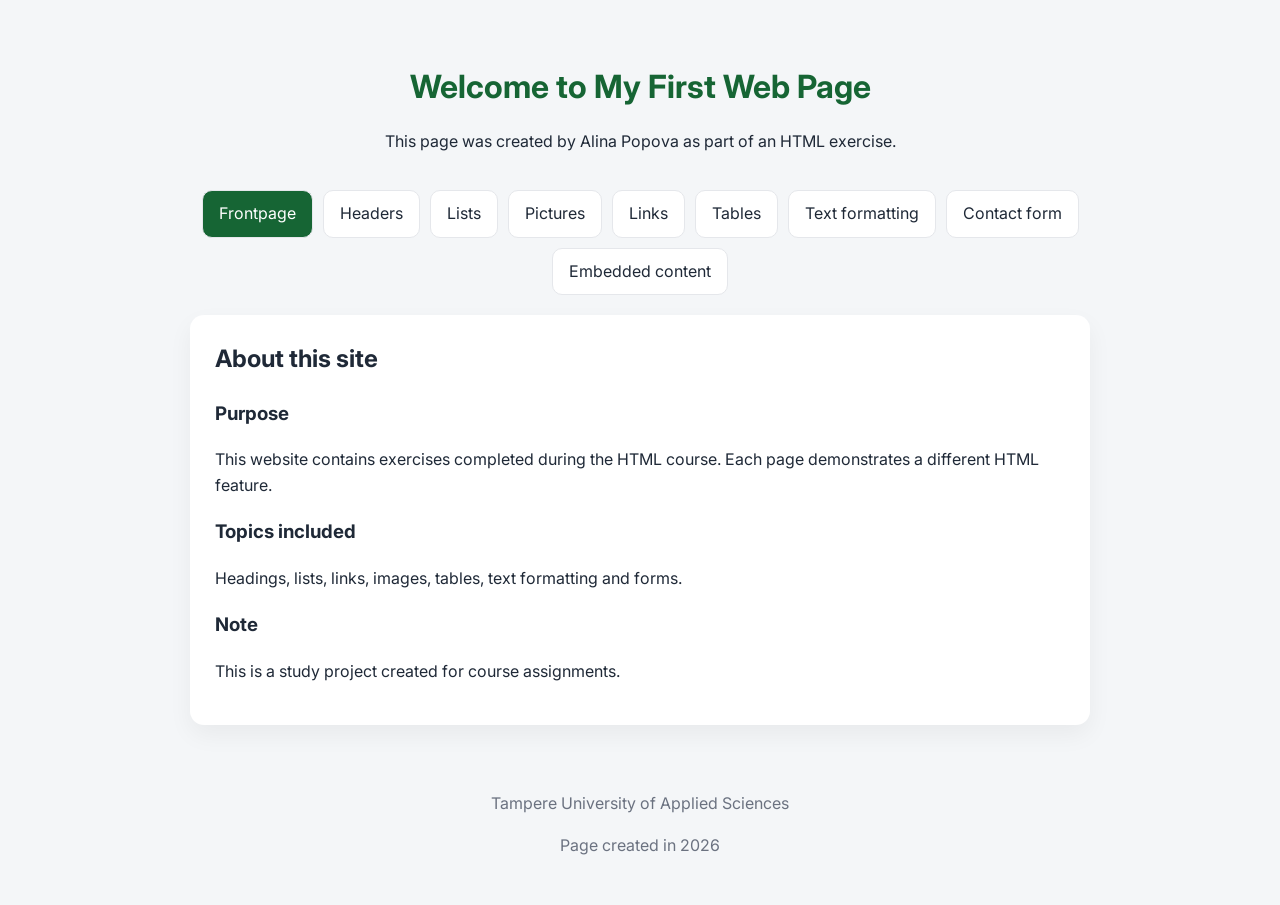
<file: index.html>
<!DOCTYPE html>
<html lang="fi">
<head>
  <meta charset="utf-8">
  <title>My First Web Page</title>

  <link rel="preconnect" href="https://fonts.googleapis.com">
  <link rel="preconnect" href="https://fonts.gstatic.com" crossorigin>
  <link href="https://fonts.googleapis.com/css2?family=Inter:wght@400;600;700&display=swap" rel="stylesheet">

  <link rel="stylesheet" href="styles.css">
</head>

<body>

<header class="header">
  <h1>Welcome to My First Web Page</h1>
  <p>This page was created by Alina Popova as part of an HTML exercise.</p>
</header>

<nav class="nav">
  <a href="index.html" class="active">Frontpage</a>
  <a href="headingtest.html">Headers</a>
  <a href="listtest.html">Lists</a>
  <a href="picturetest.html">Pictures</a>
  <a href="espoolinks.html">Links</a>
  <a href="taulukot.html">Tables</a>
  <a href="textformatting.html">Text formatting</a>
  <a href="contactform.html">Contact form</a>
  <a href="embedcontent.html">Embedded content</a>
</nav>

<main>

<article class="card">
  <h2>About this site</h2>

  <section>
    <h3>Purpose</h3>
    <p>
      This website contains exercises completed during the HTML course.
      Each page demonstrates a different HTML feature.
    </p>
  </section>

  <section>
    <h3>Topics included</h3>
    <p>
      Headings, lists, links, images, tables, text formatting and forms.
    </p>
  </section>

  <section>
    <h3>Note</h3>
    <p>
      This is a study project created for course assignments.
    </p>
  </section>
</article>

</main>

<footer class="footer">
  <p>Tampere University of Applied Sciences</p>
  <p>Page created in <time datetime="2026">2026</time></p>
</footer>

</body>
</html>
</file>
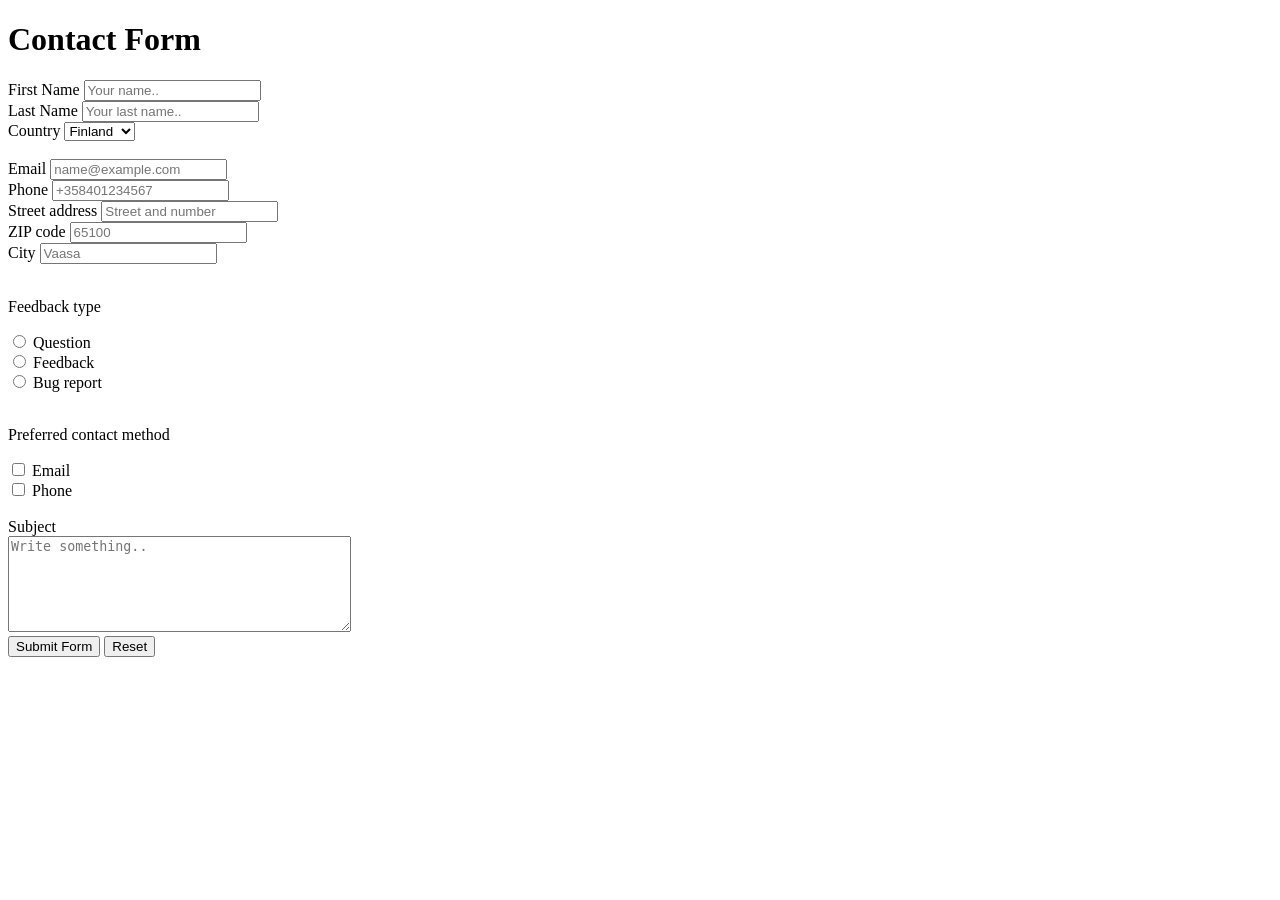
<file: contactform.html>
<!DOCTYPE html>
<html lang="fi">
<head>
  <meta charset="utf-8">
  <title>Contact Form</title>
</head>
<body>

<h1>Contact Form</h1>

<form action="#" method="post">

  <label for="fname">First Name</label>
  <input type="text" id="fname" name="firstname" placeholder="Your name.." required>
  <br>

  <label for="lname">Last Name</label>
  <input type="text" id="lname" name="lastname" placeholder="Your last name.." required>
  <br>

  <label for="country">Country</label>
  <select id="country" name="country">
    <option value="finland">Finland</option>
    <option value="sweden">Sweden</option>
    <option value="norway">Norway</option>
  </select>
  <br><br>

  <!-- Added fields (task step 4) -->

  <label for="email">Email</label>
  <input type="email" id="email" name="email" placeholder="name@example.com" required>
  <br>

  <label for="phone">Phone</label>
  <input type="tel" id="phone" name="phone" placeholder="+358401234567">
  <br>

  <label for="street">Street address</label>
  <input type="text" id="street" name="street" placeholder="Street and number">
  <br>

  <label for="zip">ZIP code</label>
  <input type="text" id="zip" name="zip" pattern="[0-9]{5}" placeholder="65100">
  <br>

  <label for="city">City</label>
  <input type="text" id="city" name="city" placeholder="Vaasa">
  <br><br>

  <!-- Radio buttons -->

  <p>Feedback type</p>

  <input type="radio" id="q" name="type" value="question">
  <label for="q">Question</label><br>

  <input type="radio" id="fb" name="type" value="feedback">
  <label for="fb">Feedback</label><br>

  <input type="radio" id="bug" name="type" value="bug">
  <label for="bug">Bug report</label>
  <br><br>

  <!-- Checkboxes -->

  <p>Preferred contact method</p>

  <input type="checkbox" id="cemail" name="contact" value="email">
  <label for="cemail">Email</label><br>

  <input type="checkbox" id="cphone" name="contact" value="phone">
  <label for="cphone">Phone</label>
  <br><br>

  <label for="subject">Subject</label><br>
  <textarea id="subject" name="subject" placeholder="Write something.." rows="6" cols="40"></textarea>
  <br>

  <button type="submit">Submit Form</button>
  <button type="reset">Reset</button>

</form>

</body>
</html>
</file>
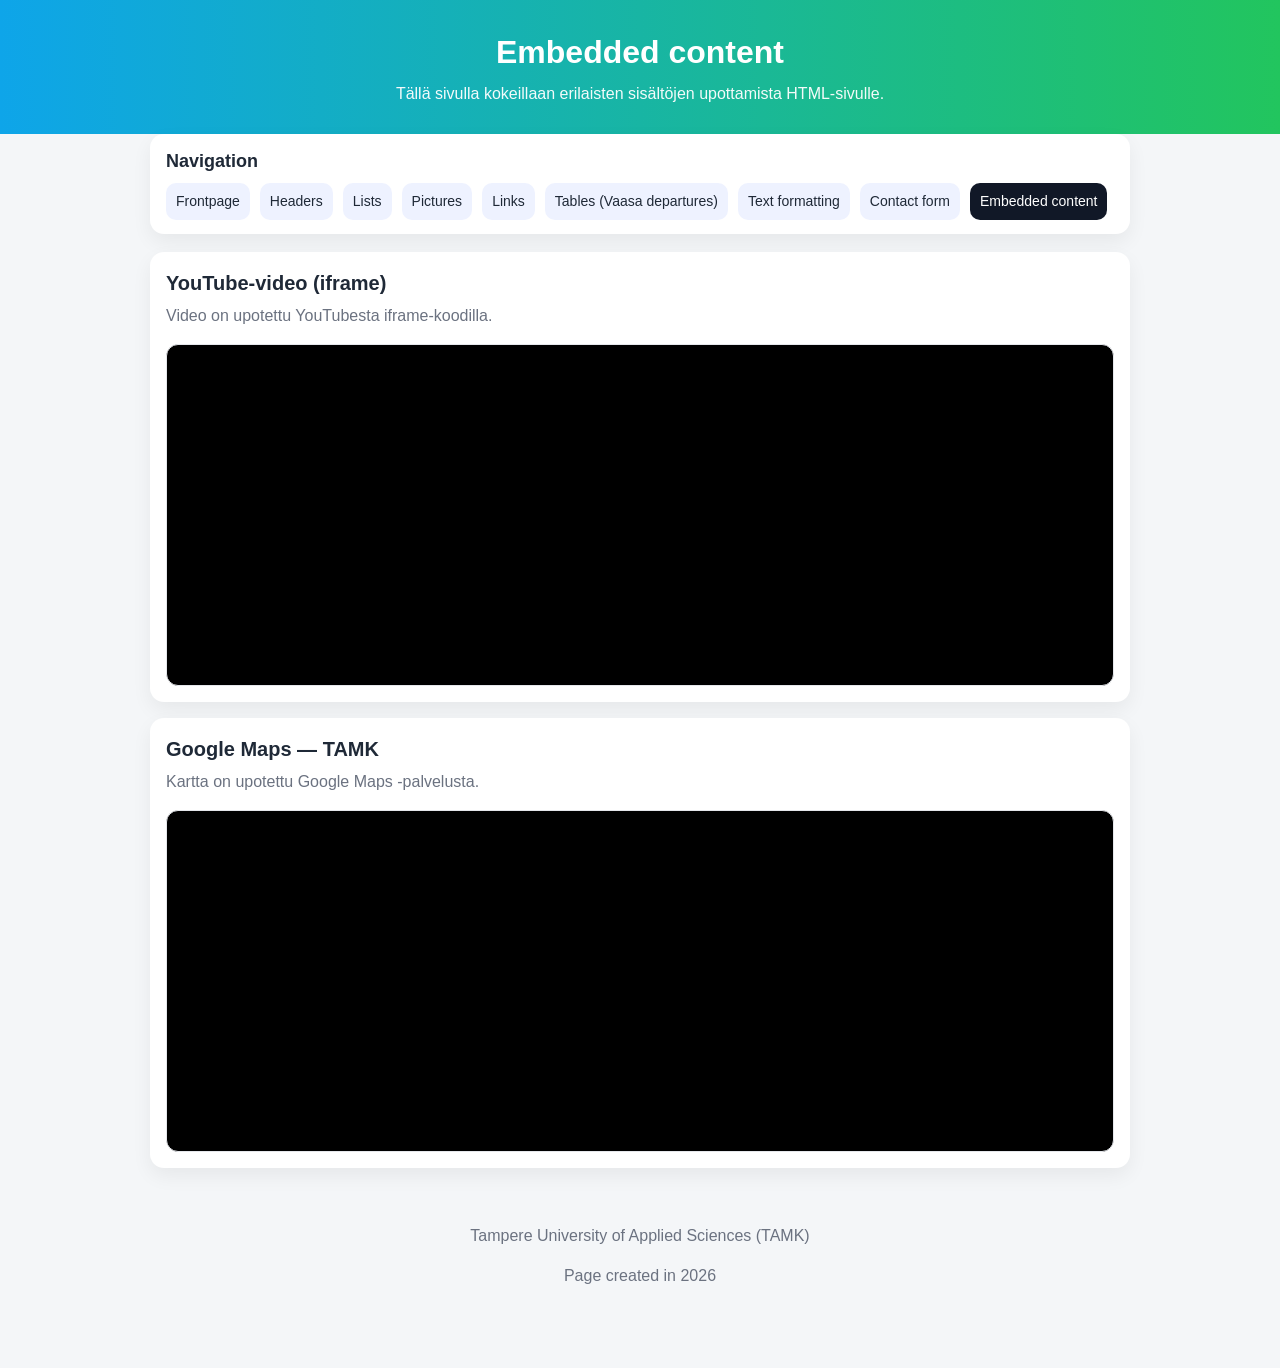
<file: embedcontent.html>
<!DOCTYPE html>
<html lang="fi">
<head>
<meta charset="utf-8">
<meta name="viewport" content="width=device-width, initial-scale=1">

<title>Embedded content HTML-sivulla | Video, kartta ja media</title>

<meta name="description" content="Esimerkkisivu, joka näyttää miten erilaisia sisältöjä kuten YouTube-videoita, Google Maps -karttoja sekä HTML5 video- ja audioelementtejä voidaan upottaa HTML-sivulle.">

<style>
body{
margin:0;
font-family: Arial, Helvetica, sans-serif;
background:#f4f6f8;
color:#1f2937;
line-height:1.5;
}
header{
background: linear-gradient(90deg, #0ea5e9, #22c55e);
color:white;
padding:28px 16px;
text-align:center;
}
header h1{ margin:0 0 6px 0; }
header p{ margin:0; opacity:0.95; }

.container{
max-width: 980px;
margin: 0 auto;
padding: 18px 16px 40px;
}

nav{
background:white;
border-radius: 14px;
padding: 14px 16px;
box-shadow: 0 8px 20px rgba(0,0,0,0.06);
margin-top: -18px;
}
nav h2{
margin: 0 0 8px 0;
font-size: 18px;
}
.navlinks{
display:flex;
flex-wrap:wrap;
gap:10px;
}
.navlinks a{
text-decoration:none;
background:#eef2ff;
color:#1f2937;
padding:8px 10px;
border-radius: 10px;
font-size: 14px;
}
.navlinks a.active{
background:#111827;
color:white;
}

main{ margin-top: 18px; }

.card{
background:white;
border-radius: 14px;
padding: 16px;
box-shadow: 0 8px 20px rgba(0,0,0,0.06);
margin-bottom: 16px;
}
.card h2{
margin:0 0 6px 0;
font-size: 20px;
}
.muted{ color:#6b7280; margin-top:0; }

.embed{
margin-top: 10px;
border-radius: 12px;
overflow:hidden;
border: 1px solid #e5e7eb;
background:#000;
}
.embed iframe{
display:block;
width:100%;
height: 340px;
border:0;
}

video{
width:100%;
max-width: 100%;
border-radius: 12px;
border: 1px solid #e5e7eb;
background:#000;
}

.controls{
display:flex;
flex-wrap:wrap;
gap:10px;
align-items:center;
margin-top: 12px;
}
button{
border:0;
background:#111827;
color:white;
padding:10px 12px;
border-radius: 10px;
cursor:pointer;
font-size: 14px;
}
button.secondary{
background:#e5e7eb;
color:#111827;
}
button:active{ transform: translateY(1px); }

audio{
width:100%;
margin-top: 8px;
}

footer{
text-align:center;
padding: 24px 16px;
color:#6b7280;
}

@media (max-width: 520px){
.embed iframe{ height: 240px; }
nav h2{ font-size: 16px; }
}
</style>
</head>

<body>

<header>
<h1>Embedded content</h1>
<p>Tällä sivulla kokeillaan erilaisten sisältöjen upottamista HTML-sivulle.</p>
</header>

<div class="container">

<nav>
<h2>Navigation</h2>
<div class="navlinks">
<a href="index.html">Frontpage</a>
<a href="headingtest.html">Headers</a>
<a href="listtest.html">Lists</a>
<a href="picturetest.html">Pictures</a>
<a href="espoolinks.html">Links</a>
<a href="taulukot.html">Tables (Vaasa departures)</a>
<a href="textformatting.html">Text formatting</a>
<a href="contactform.html">Contact form</a>
<a class="active" href="embedcontent.html">Embedded content</a>
</div>
</nav>

<main>

<section class="card">
<h2>YouTube-video (iframe)</h2>
<p class="muted">Video on upotettu YouTubesta iframe-koodilla.</p>

<div class="embed">
<iframe
src="https://www.youtube.com/embed/FQdaUv95mR8"
title="HTML tutorial video YouTubesta"
allow="accelerometer; autoplay; clipboard-write; encrypted-media; gyroscope; picture-in-picture"
allowfullscreen>
</iframe>
</div>
</section>

<section class="card">
<h2>Google Maps — TAMK</h2>
<p class="muted">Kartta on upotettu Google Maps -palvelusta.</p>

<div class="embed">
<iframe
src="https://www.google.com/maps?q=Tampere%20University%20of%20Applied%20Sciences%20TAMK&output=embed"
title="Kartta Tampere University of Applied Sciences TAMK"
loading="lazy">
</iframe>
</div>
</section>

<footer>
<p>Tampere University of Applied Sciences (TAMK)</p>
<p>Page created in <time datetime="2026">2026</time></p>
</footer>

</body>
</html>
</file>
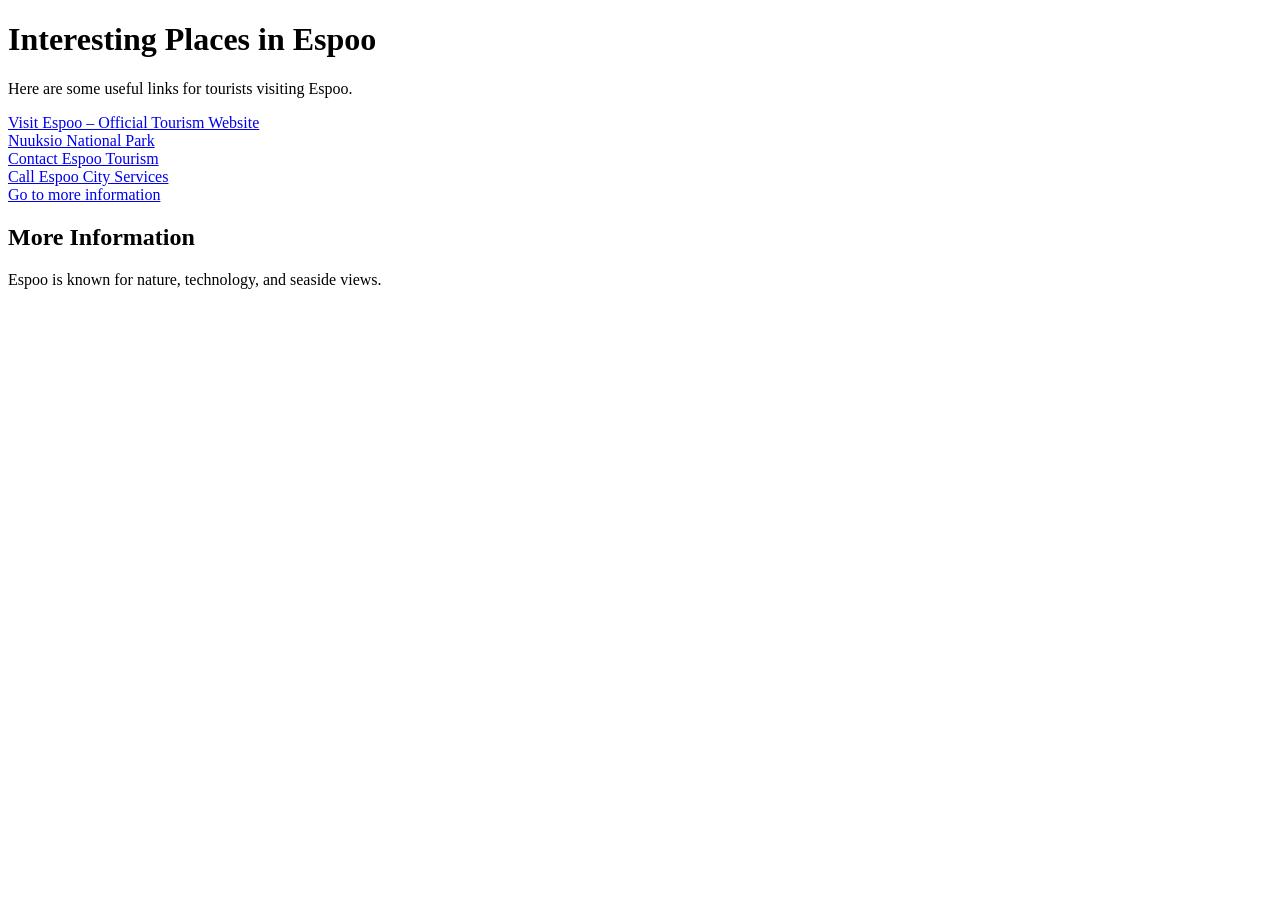
<file: espoolinks.html>
<!DOCTYPE html>
<html lang="fi">
<head>
    <meta charset="utf-8">
    <title>Espoo Tourist Links</title>
</head>
<body>

<h1>Interesting Places in Espoo</h1>

<p>Here are some useful links for tourists visiting Espoo.</p>

<!-- Absolute link -->
<a href="https://www.visitespoo.fi" target="_blank">
    Visit Espoo – Official Tourism Website
</a>
<br>

<!-- Nuuksio National Park link -->
<a href="https://www.luontoon.fi/fi/kohteet/nuuksion-kansallispuisto" target="_blank">
    Nuuksio National Park
</a>
<br>

<!-- Email link -->
<a href="mailto:info@visitespoo.fi">
    Contact Espoo Tourism
</a>
<br>

<!-- Phone link -->
<a href="tel:+358981621">
    Call Espoo City Services
</a>
<br>

<!-- Link inside the same page -->
<a href="#moreinfo">Go to more information</a>

<h2 id="moreinfo">More Information</h2>
<p>Espoo is known for nature, technology, and seaside views.</p>

</body>
</html>
</file>
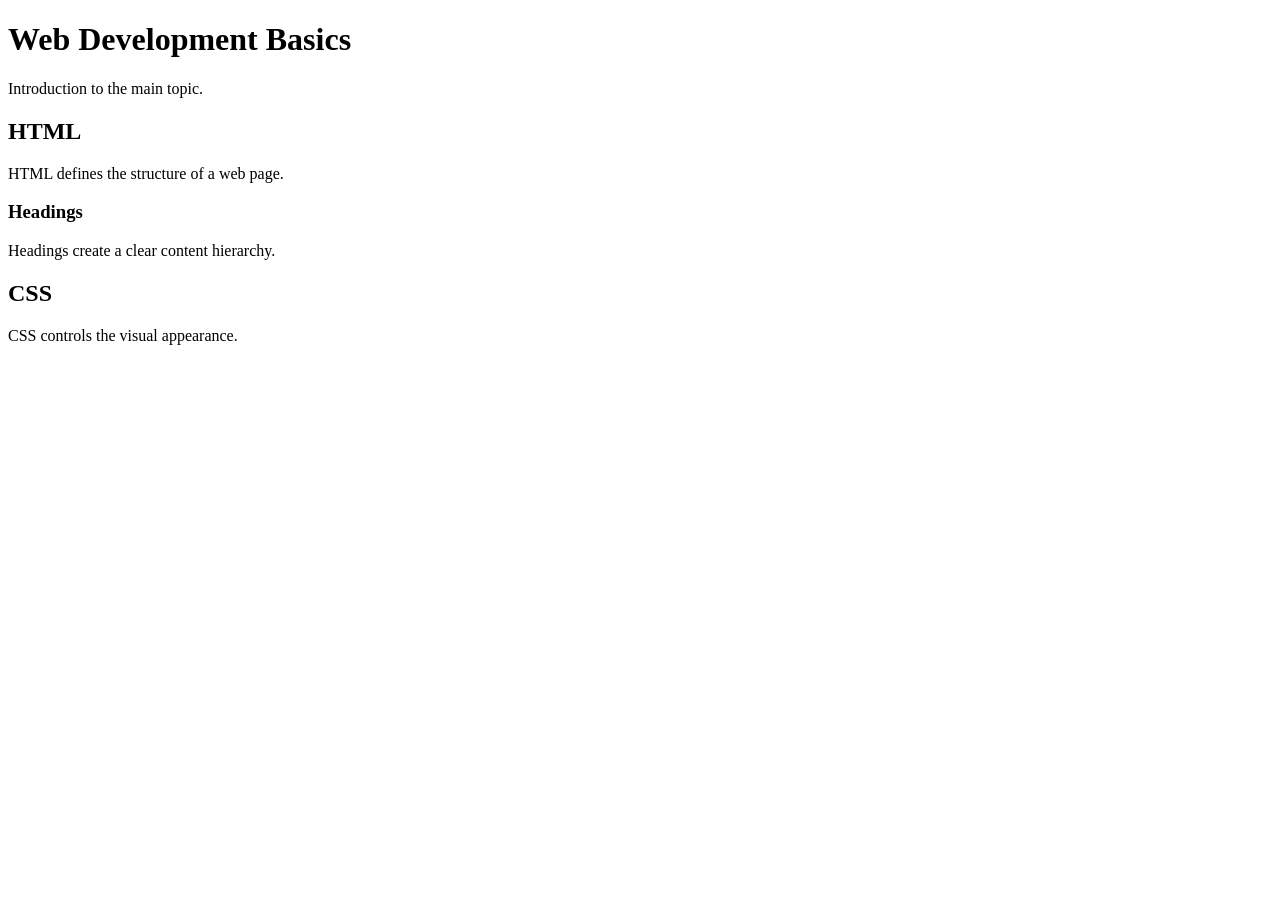
<file: headingtest.html>
<!DOCTYPE html>
<html lang="fi">
<head>
    <meta charset="utf-8">
    <title>Heading Structure Example</title>
</head>
<body>

    <h1>Web Development Basics</h1>
    <p>Introduction to the main topic.</p>

    <h2>HTML</h2>
    <p>HTML defines the structure of a web page.</p>

    <h3>Headings</h3>
    <p>Headings create a clear content hierarchy.</p>

    <h2>CSS</h2>
    <p>CSS controls the visual appearance.</p>

</body>
</html>
</file>
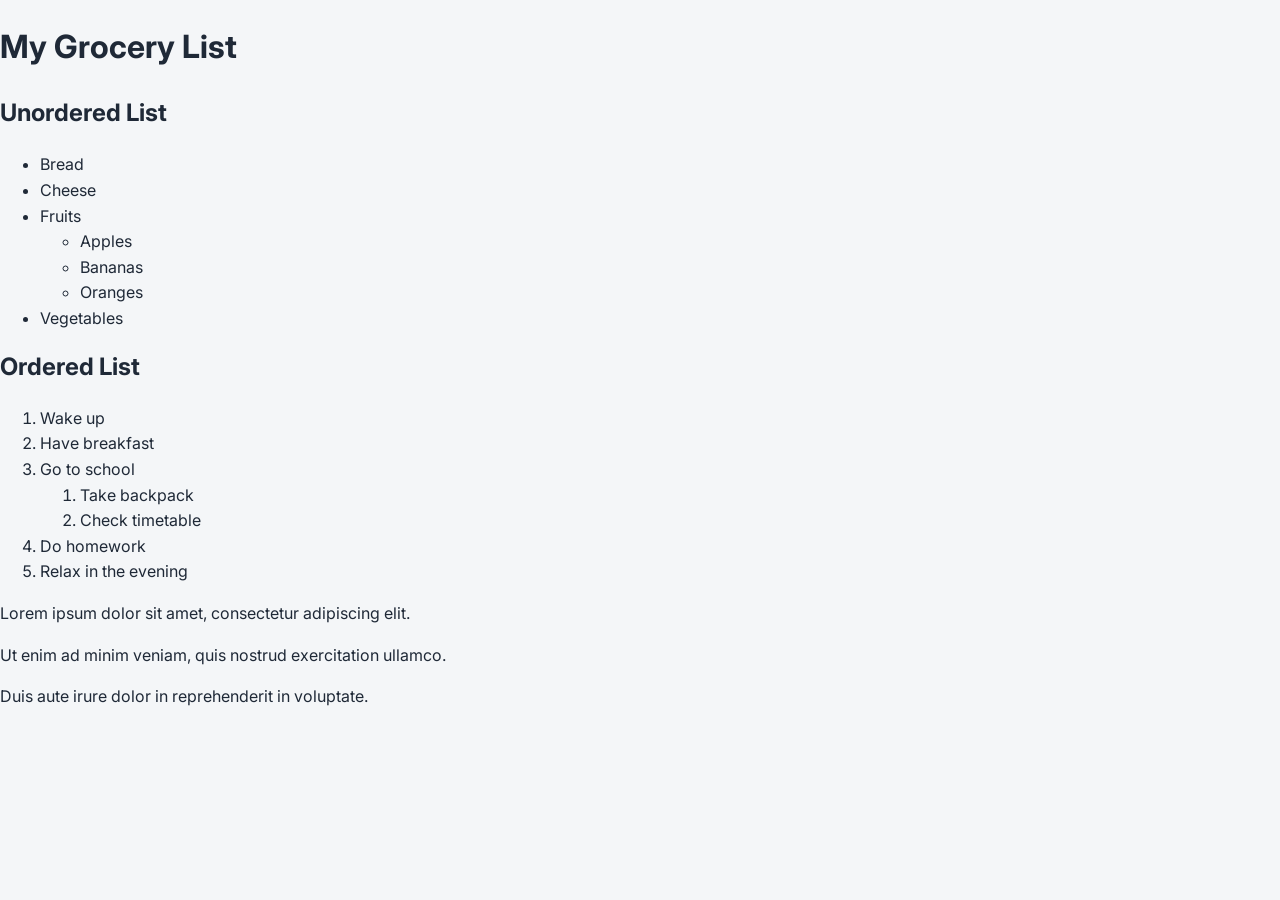
<file: listtest.html>
<!DOCTYPE html>
<html lang="fi">
<head>
  <meta charset="utf-8">
  <title>List Test Example</title>
  <link rel="preconnect" href="https://fonts.googleapis.com">
  <link rel="preconnect" href="https://fonts.gstatic.com" crossorigin>
  <link href="https://fonts.googleapis.com/css2?family=Inter:wght@400;600;700&display=swap" rel="stylesheet">
  <link rel="stylesheet" href="styles.css">
</head>
<body>

  <h1>My Grocery List</h1>

  <h2>Unordered List</h2>
  <ul>
    <li>Bread</li>
    <li>Cheese</li>
    <li>Fruits
      <ul>
        <li>Apples</li>
        <li>Bananas</li>
        <li>Oranges</li>
      </ul>
    </li>
    <li>Vegetables</li>
  </ul>

  <h2>Ordered List</h2>
  <ol>
    <li>Wake up</li>
    <li>Have breakfast</li>
    <li>Go to school
      <ol>
        <li>Take backpack</li>
        <li>Check timetable</li>
      </ol>
    </li>
    <li>Do homework</li>
    <li>Relax in the evening</li>
  </ol>

  <p>Lorem ipsum dolor sit amet, consectetur adipiscing elit.</p>
  <p>Ut enim ad minim veniam, quis nostrud exercitation ullamco.</p>
  <p>Duis aute irure dolor in reprehenderit in voluptate.</p>

</body>
</html>
</file>
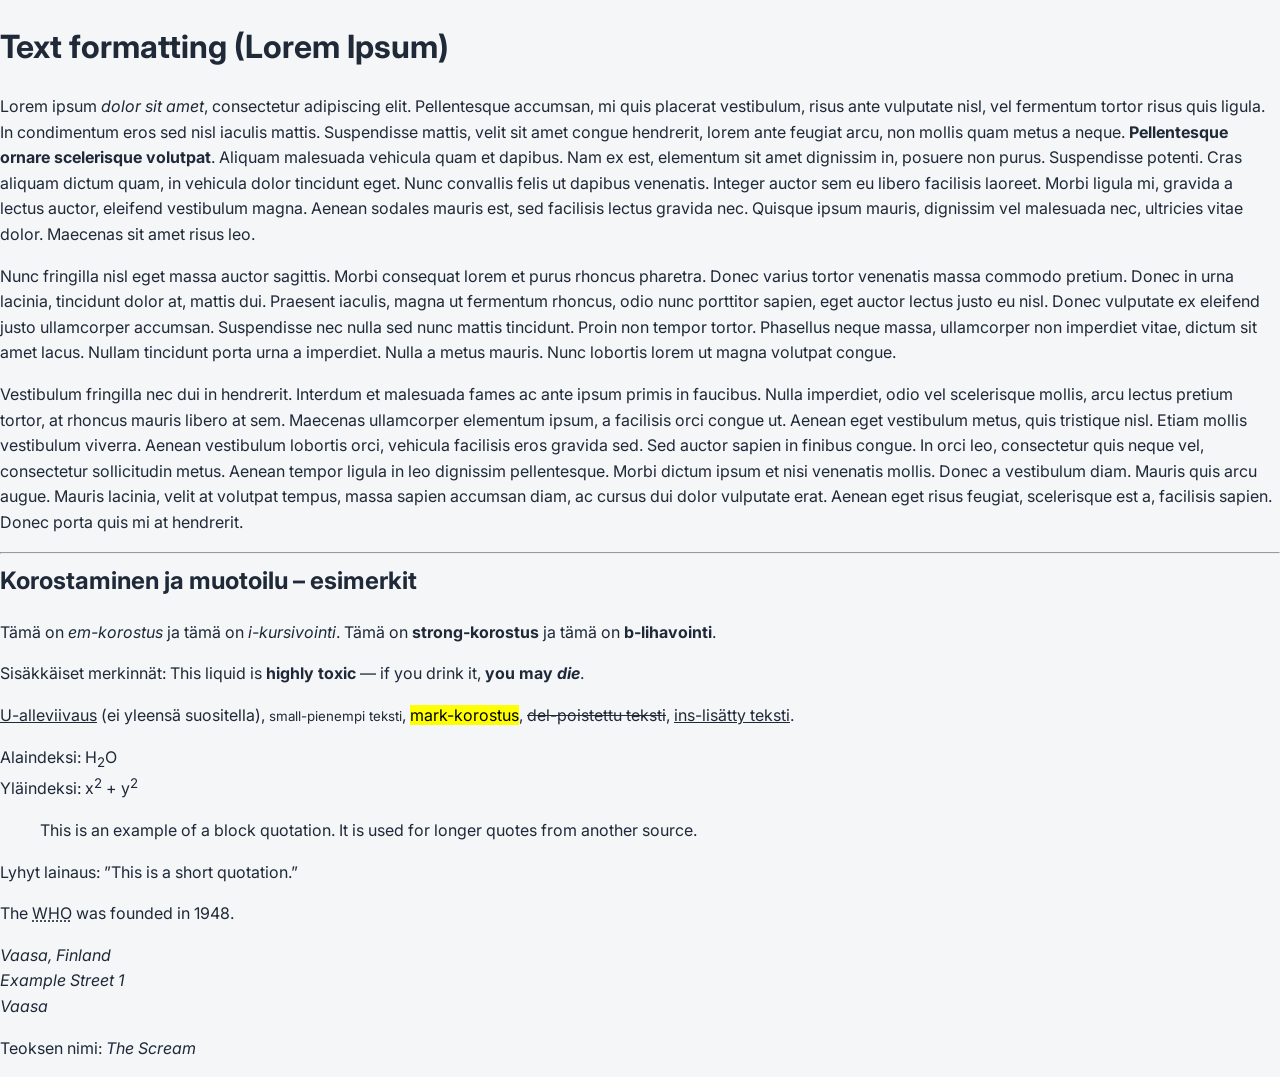
<file: textformatting.html>
<!DOCTYPE html>
<html lang="fi">
<head>
  <meta charset="utf-8">
  <title>Text formatting</title>
  <link rel="preconnect" href="https://fonts.googleapis.com">
  <link rel="preconnect" href="https://fonts.gstatic.com" crossorigin>
  <link href="https://fonts.googleapis.com/css2?family=Inter:wght@400;600;700&display=swap" rel="stylesheet">
  <link rel="stylesheet" href="styles.css">
</head>
<body>

  <h1>Text formatting (Lorem Ipsum)</h1>

  <p>
    Lorem ipsum <em>dolor sit amet</em>, consectetur adipiscing elit.
    Pellentesque accumsan, mi quis placerat vestibulum, risus ante vulputate nisl,
    vel fermentum tortor risus quis ligula. In condimentum eros sed nisl iaculis mattis.
    Suspendisse mattis, velit sit amet congue hendrerit, lorem ante feugiat arcu, non mollis quam metus a neque.
    <strong>Pellentesque ornare scelerisque volutpat</strong>.
    Aliquam malesuada vehicula quam et dapibus. Nam ex est, elementum sit amet dignissim in, posuere non purus.
    Suspendisse potenti. Cras aliquam dictum quam, in vehicula dolor tincidunt eget.
    Nunc convallis felis ut dapibus venenatis.
    Integer auctor sem eu libero facilisis laoreet.
    Morbi ligula mi, gravida a lectus auctor, eleifend vestibulum magna.
    Aenean sodales mauris est, sed facilisis lectus gravida nec.
    Quisque ipsum mauris, dignissim vel malesuada nec, ultricies vitae dolor.
    Maecenas sit amet risus leo.
  </p>

  <p>
    Nunc fringilla nisl eget massa auctor sagittis.
    Morbi consequat lorem et purus rhoncus pharetra.
    Donec varius tortor venenatis massa commodo pretium.
    Donec in urna lacinia, tincidunt dolor at, mattis dui.
    Praesent iaculis, magna ut fermentum rhoncus, odio nunc porttitor sapien, eget auctor lectus justo eu nisl.
    Donec vulputate ex eleifend justo ullamcorper accumsan.
    Suspendisse nec nulla sed nunc mattis tincidunt.
    Proin non tempor tortor.
    Phasellus neque massa, ullamcorper non imperdiet vitae, dictum sit amet lacus.
    Nullam tincidunt porta urna a imperdiet.
    Nulla a metus mauris.
    Nunc lobortis lorem ut magna volutpat congue.
  </p>

  <p>
    Vestibulum fringilla nec dui in hendrerit.
    Interdum et malesuada fames ac ante ipsum primis in faucibus.
    Nulla imperdiet, odio vel scelerisque mollis, arcu lectus pretium tortor, at rhoncus mauris libero at sem.
    Maecenas ullamcorper elementum ipsum, a facilisis orci congue ut.
    Aenean eget vestibulum metus, quis tristique nisl.
    Etiam mollis vestibulum viverra.
    Aenean vestibulum lobortis orci, vehicula facilisis eros gravida sed.
    Sed auctor sapien in finibus congue.
    In orci leo, consectetur quis neque vel, consectetur sollicitudin metus.
    Aenean tempor ligula in leo dignissim pellentesque.
    Morbi dictum ipsum et nisi venenatis mollis.
    Donec a vestibulum diam.
    Mauris quis arcu augue.
    Mauris lacinia, velit at volutpat tempus, massa sapien accumsan diam, ac cursus dui dolor vulputate erat.
    Aenean eget risus feugiat, scelerisque est a, facilisis sapien.
    Donec porta quis mi at hendrerit.
  </p>

  <hr>

  <h2>Korostaminen ja muotoilu – esimerkit</h2>

  <p>
    Tämä on <em>em-korostus</em> ja tämä on <i>i-kursivointi</i>.
    Tämä on <strong>strong-korostus</strong> ja tämä on <b>b-lihavointi</b>.
  </p>

  <p>
    Sisäkkäiset merkinnät:
    This liquid is <strong>highly toxic</strong> — if you drink it, <strong>you may <em>die</em></strong>.
  </p>

  <p>
    <u>U-alleviivaus</u> (ei yleensä suositella),
    <small>small-pienempi teksti</small>,
    <mark>mark-korostus</mark>,
    <del>del-poistettu teksti</del>,
    <ins>ins-lisätty teksti</ins>.
  </p>

  <p>
    Alaindeksi: H<sub>2</sub>O<br>
    Yläindeksi: x<sup>2</sup> + y<sup>2</sup>
  </p>

  <blockquote cite="https://developer.mozilla.org/">
    This is an example of a block quotation. It is used for longer quotes from another source.
  </blockquote>

  <p>
    Lyhyt lainaus: <q cite="https://www.w3schools.com/">This is a short quotation.</q>
  </p>

  <p>
    The <abbr title="World Health Organization">WHO</abbr> was founded in 1948.
  </p>

  <address>
    Vaasa, Finland<br>
    Example Street 1<br>
    Vaasa
  </address>

  <p>
    Teoksen nimi: <cite>The Scream</cite>
  </p>

</body>
</html>
</file>
<file: styles.css>
:root{
  --bg: #f4f6f8;
  --card: #ffffff;
  --text: #1f2937;
  --muted: #6b7280;
  --accent: #166534;
  --link: #2563eb;
  --link-hover: #1e40af;
}

*{
  box-sizing: border-box;
}

body{
  margin: 0;
  font-family: "Inter", Arial, Helvetica, sans-serif;
  background: var(--bg);
  color: var(--text);
  line-height: 1.6;
}

/* HEADER */
.header{
  text-align: center;
  padding: 40px 20px 20px;
}

.header h1{
  color: var(--accent);
  margin-bottom: 10px;
}

/* NAVIGATION */
.nav{
  max-width: 1000px;
  margin: 0 auto 20px auto;
  display: flex;
  flex-wrap: wrap;
  justify-content: center;
  gap: 10px;
}

.nav a{
  padding: 10px 16px;
  background: white;
  border-radius: 10px;
  text-decoration: none;
  color: var(--text);
  border: 1px solid #e5e7eb;
  transition: 0.2s;
}

.nav a:hover{
  background: #111827;
  color: white;
}

.nav .active{
  background: var(--accent);
  color: white;
}

/* CARD */
.card{
  max-width: 900px;
  margin: 20px auto;
  background: var(--card);
  padding: 25px;
  border-radius: 14px;
  box-shadow: 0 10px 25px rgba(0,0,0,0.05);
}

h2{
  margin-top: 0;
}

/* FOOTER */
.footer{
  text-align: center;
  color: var(--muted);
  padding: 30px 0;
}

/* FORM */
form{
  margin: 30px auto;
  width: 420px;
  padding: 20px;
  border-radius: 14px;
  background-color: #d1fae5;
}

label{
  display: inline-block;
  width: 110px;
  text-align: right;
}

input, textarea, select{
  width: 240px;
  padding: 6px;
  border-radius: 6px;
  border: 1px solid #999;
}

textarea{
  height: 100px;
}

button{
  padding: 10px 16px;
  border-radius: 8px;
  border: none;
  background: var(--accent);
  color: white;
  cursor: pointer;
}

button:hover{
  background: #14532d;
}

/* TABLE */
table{
  width: 100%;
  border-collapse: collapse;
  margin-top: 20px;
}

th, td{
  border: 1px solid #ddd;
  padding: 12px;
}

th{
  background: var(--accent);
  color: white;
}

tr:nth-child(even){
  background: #f3f4f6;
}
</file>
